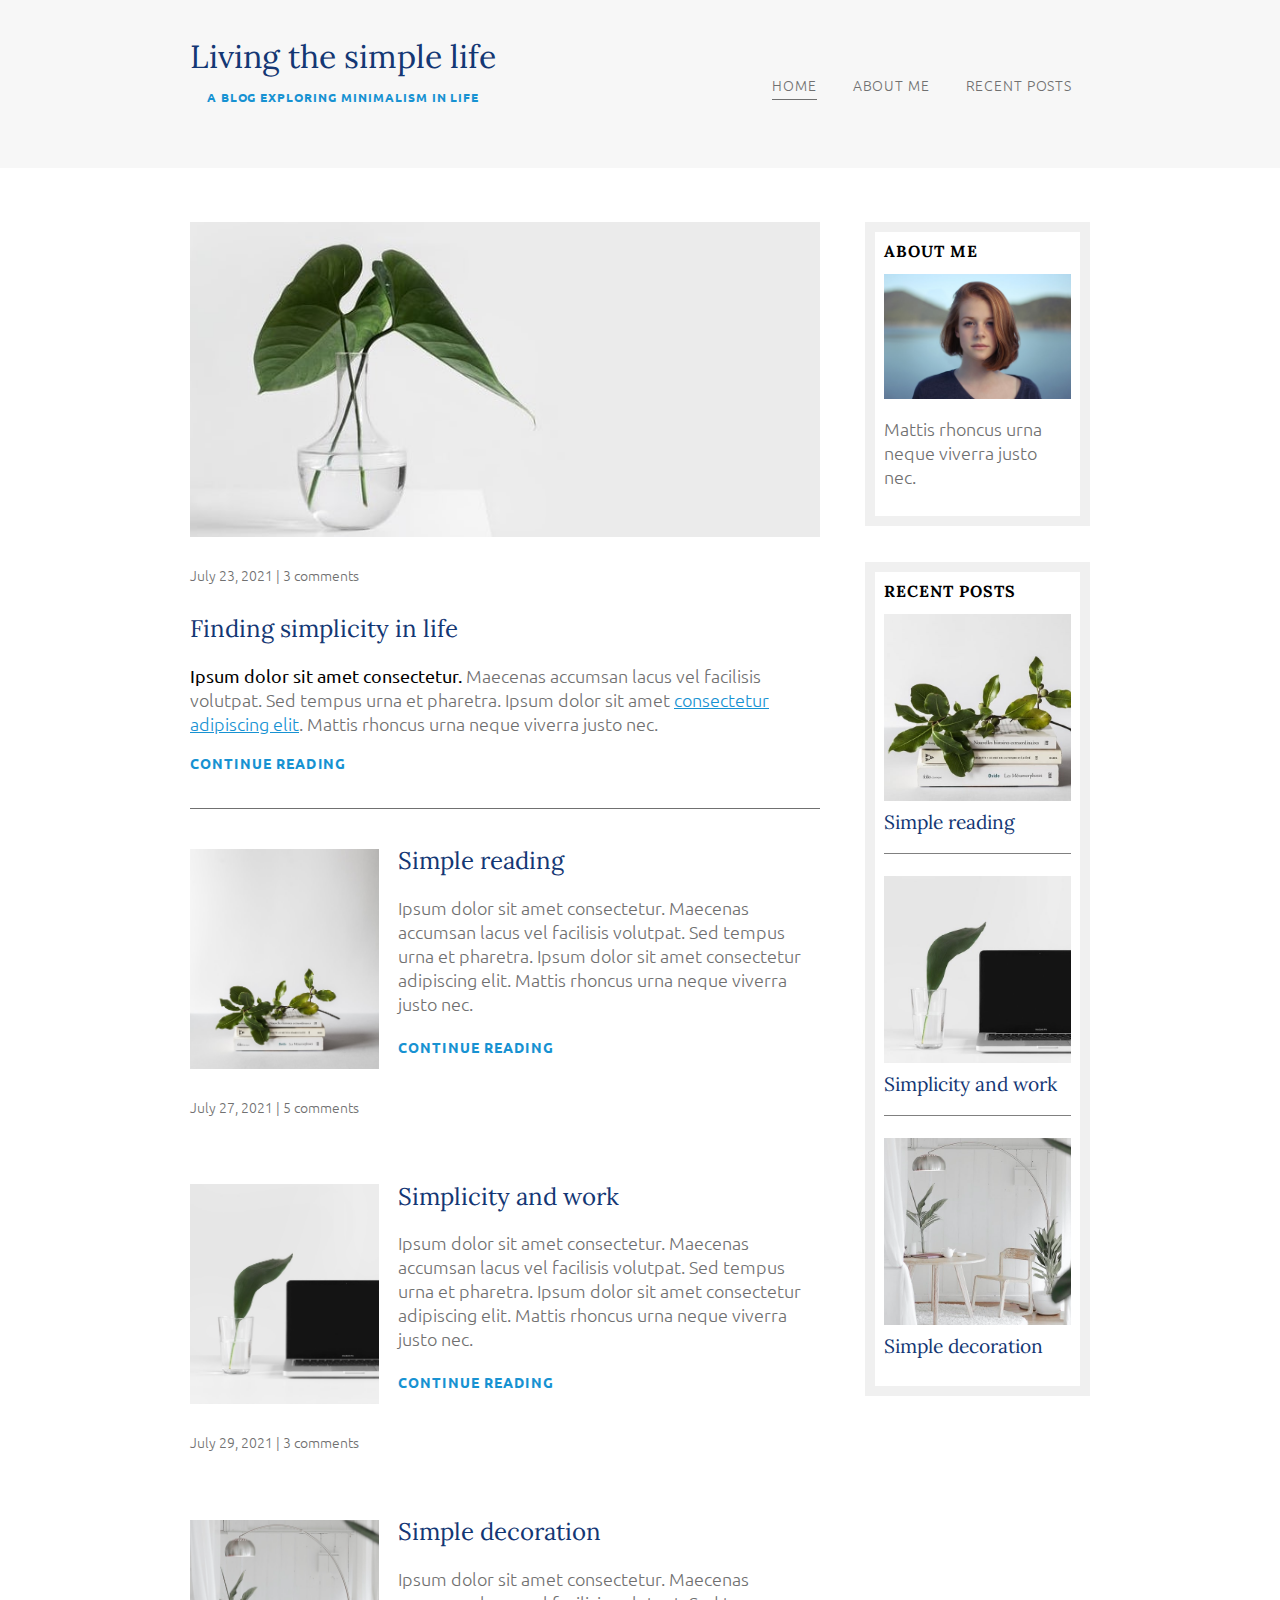
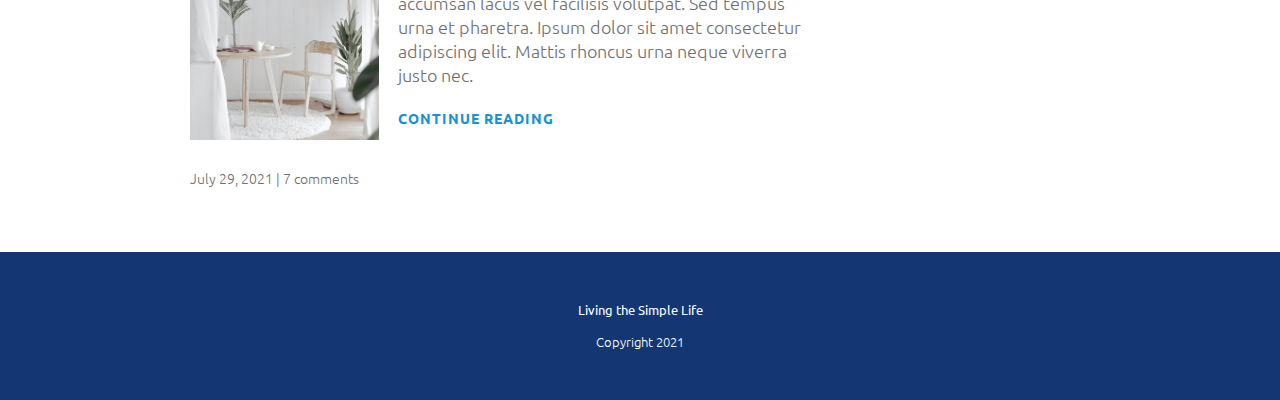
<file: index.html>
<!DOCTYPE html>
<html lang="en">
<head>
    <meta charset="UTF-8">
    <meta http-equiv="X-UA-Compatible" content="IE=edge">
    <meta name="viewport" content="width=device-width, initial-scale=1.0">
    <title>Document</title>
    <link href="https://fonts.googleapis.com/css2?family=Ubuntu:wght@300,400,700,800&display=swap" rel="stylesheet">
    <link href="https://fonts.googleapis.com/css2?family=Lora&family=Ubuntu:wght@300,400&display=swap" rel="stylesheet">
    <link rel="stylesheet" href="css/styles.css">
</head>
<body>
    <header>
        <div class="container container-flex">
            <div class="title">
                <h1>Living the simple life</h1>
                <p class="subtitle">A blog exploring minimalism in life</p>
            </div>

            <nav>
                <ul>
                    <li><a href="index.html" class="current-page">Home</a></li>
                    <li><a href="about-me.html">About me</a></li>
                    <li><a href="recent-posts.html" target="_blank">Recent posts</a></li>
                </ul>
            </nav>
        </div>
    </header>

    <div class="container container-flex">
        <main role="main">
            <article class="article-featured">
                <h2 class="article-title">Finding simplicity in life</h2>
                <img src="img/plant.jpeg" alt="Plant" class="article-image">
                <p class="article-info">July 23, 2021 | 3 comments</p>
                <p class="article-body"><strong>Ipsum dolor sit amet consectetur.</strong> Maecenas accumsan lacus vel facilisis volutpat. Sed tempus urna et pharetra. Ipsum dolor sit amet <a href="#" class="article-link">consectetur adipiscing elit</a>. Mattis rhoncus urna neque viverra justo nec. </p>
                <a href="#" class="article-read-more">Continue reading</a>
            </article>


            <article class="article-recent">
                <div class="article-recent-main">
                    <h2 class="article-title">Simple reading</h2>
                    <p class="article-body">Ipsum dolor sit amet consectetur. Maecenas accumsan lacus vel facilisis volutpat. Sed tempus urna et pharetra. Ipsum dolor sit amet consectetur adipiscing elit. Mattis rhoncus urna neque viverra justo nec. </p>
                    <a href="#" class="article-read-more">Continue reading</a>
                </div>
                <div class="article-recent-secondary">
                    <img src="img/books.jpeg" alt="Books" class="article-image">
                    <p class="article-info">July 27, 2021 | 5 comments</p>
                </div>
            </article>


            <article class="article-recent">
                <div class="article-recent-main">
                    <h2 class="article-title">Simplicity and work</h2>
                    <p class="article-body">Ipsum dolor sit amet consectetur. Maecenas accumsan lacus vel facilisis volutpat. Sed tempus urna et pharetra. Ipsum dolor sit amet consectetur adipiscing elit. Mattis rhoncus urna neque viverra justo nec.</p>
                    <a href="#" class="article-read-more">Continue reading</a>
                </div>
                <div class="article-recent-secondary">
                    <img src="img/work.jpeg" alt="Laptop" class="article-image">
                    <p class="article-info">July 29, 2021 | 3 comments</p>
                </div>
            </article>

            <article class="article-recent">
                <div class="article-recent-main">
                    <h2 class="article-title">Simple decoration</h2>
                    <p class="article-body">Ipsum dolor sit amet consectetur. Maecenas accumsan lacus vel facilisis volutpat. Sed tempus urna et pharetra. Ipsum dolor sit amet consectetur adipiscing elit. Mattis rhoncus urna neque viverra justo nec. </p>
                    <a href="#" class="article-read-more">Continue reading</a>
                </div>
                <div class="article-recent-secondary">
                    <img src="img/home.jpeg" alt="Home decoration" class="article-image">
                    <p class="article-info">July 29, 2021 | 7 comments</p>
                </div>
            </article>


        </main>


        <aside class="sidebar">
            <div class="sidebar-widget">
                <h2 class="widget-title">About me</h2>
                <img src="img/me.jpeg" alt="Author" class="widget-image">
                <p class="widget-body">Mattis rhoncus urna neque viverra justo nec.</p>
            </div>

            <div class="sidebar-widget">
                <h2 class="widget-title">Recent posts</h2>
                <div class="widget-recent-post">
                    <h3 class="widget-post-title">Simple reading</h3>
                    <img src="img/books-copy.jpeg" alt="" class="widget-image">
                </div>

                <div class="widget-recent-post">
                    <h3 class="widget-post-title">Simplicity and work</h3>
                    <img src="img/work-copy.jpeg" alt="" class="widget-image">
                </div>

                <div class="widget-recent-post">
                    <h3 class="widget-post-title">Simple decoration</h3>
                    <img src="img/home-copy.jpeg" alt="" class="widget-image">
                </div>

            </div>
        </aside>
    </div>


    <footer>
        <p><strong>Living the Simple Life</strong></p>
        <p>Copyright 2021</p>
    </footer>

</body>
</html>
</file>
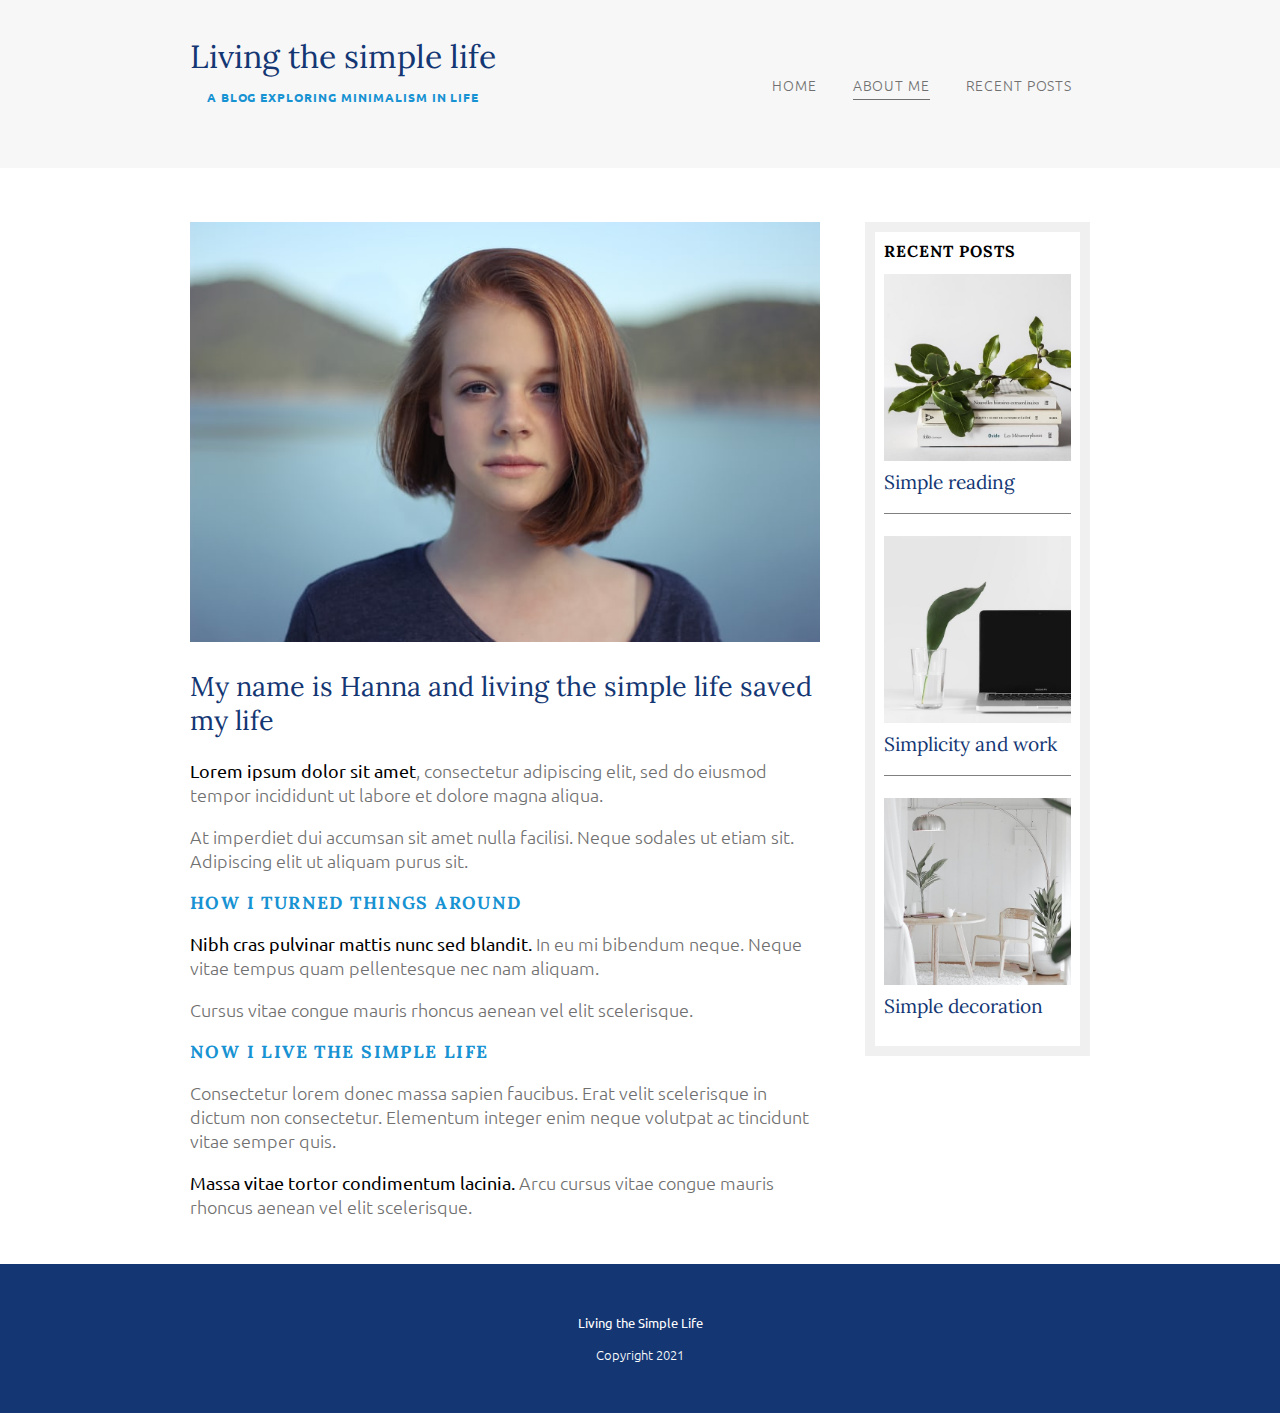
<file: about-me.html>
<!DOCTYPE html>
<html lang="en">
<head>
    <meta charset="UTF-8">
    <meta http-equiv="X-UA-Compatible" content="IE=edge">
    <meta name="viewport" content="width=device-width, initial-scale=1.0">
    <title>Document</title>
    <link href="https://fonts.googleapis.com/css2?family=Ubuntu:wght@300,400,700,800&display=swap" rel="stylesheet">
    <link href="https://fonts.googleapis.com/css2?family=Lora&family=Ubuntu:wght@300,400&display=swap" rel="stylesheet">
    <link rel="stylesheet" href="css/styles.css">
</head>
<body>
    <header>
        <div class="container container-flex">
            <div class="title">
                <h1>Living the simple life</h1>
                <p class="subtitle">A blog exploring minimalism in life</p>
            </div>

            <nav>
                <ul>
                    <li><a href="index.html">Home</a></li>
                    <li><a href="about-me.html" class="current-page">About me</a></li>
                    <li><a href="recent-posts.html">Recent posts</a></li>
                </ul>
            </nav>
        </div>
    </header>

    <div class="container container-flex">
        <main role="main">
            <div class="container-me">
                <img src="img/me.jpeg"class="image-full">
                <h2>My name is Hanna and living the simple life saved my life</h2>

                <p><strong>Lorem ipsum dolor sit amet</strong>, consectetur adipiscing elit, sed do eiusmod tempor incididunt ut labore et dolore magna aliqua. </p>
                <p>At imperdiet dui accumsan sit amet nulla facilisi. Neque sodales ut etiam sit. Adipiscing elit ut aliquam purus sit.</p>

                <h3  class="about-me-title">How I turned things around</h3>
                <p><strong>Nibh cras pulvinar mattis nunc sed blandit. </strong>In eu mi bibendum neque. Neque vitae tempus quam pellentesque nec nam aliquam.</p>
                <p>Cursus vitae congue mauris rhoncus aenean vel elit scelerisque.</p>

                <h3  class="about-me-title">Now I live the simple life</h3>
                <p>Consectetur lorem donec massa sapien faucibus. Erat velit scelerisque in dictum non consectetur. Elementum integer enim neque volutpat ac tincidunt vitae semper quis.</p>
                <p><strong>Massa vitae tortor condimentum lacinia.</strong> Arcu cursus vitae congue mauris rhoncus aenean vel elit scelerisque.</p>
        </div>
        </main>


        <aside class="sidebar">
            <div class="sidebar-widget">
                <h2 class="widget-title">Recent posts</h2>
                <div class="widget-recent-post">
                    <h3 class="widget-post-title">Simple reading</h3>
                    <img src="img/books-copy.jpeg" alt="" class="widget-image">
                </div>

                <div class="widget-recent-post">
                    <h3 class="widget-post-title">Simplicity and work</h3>
                    <img src="img/work-copy.jpeg" alt="" class="widget-image">
                </div>

                <div class="widget-recent-post">
                    <h3 class="widget-post-title">Simple decoration</h3>
                    <img src="img/home-copy.jpeg" alt="" class="widget-image">
                </div>

            </div>
        </aside>
    </div>


    <footer>
        <p><strong>Living the Simple Life</strong></p>
        <p>Copyright 2021</p>
    </footer>

</body>
</html>
</file>
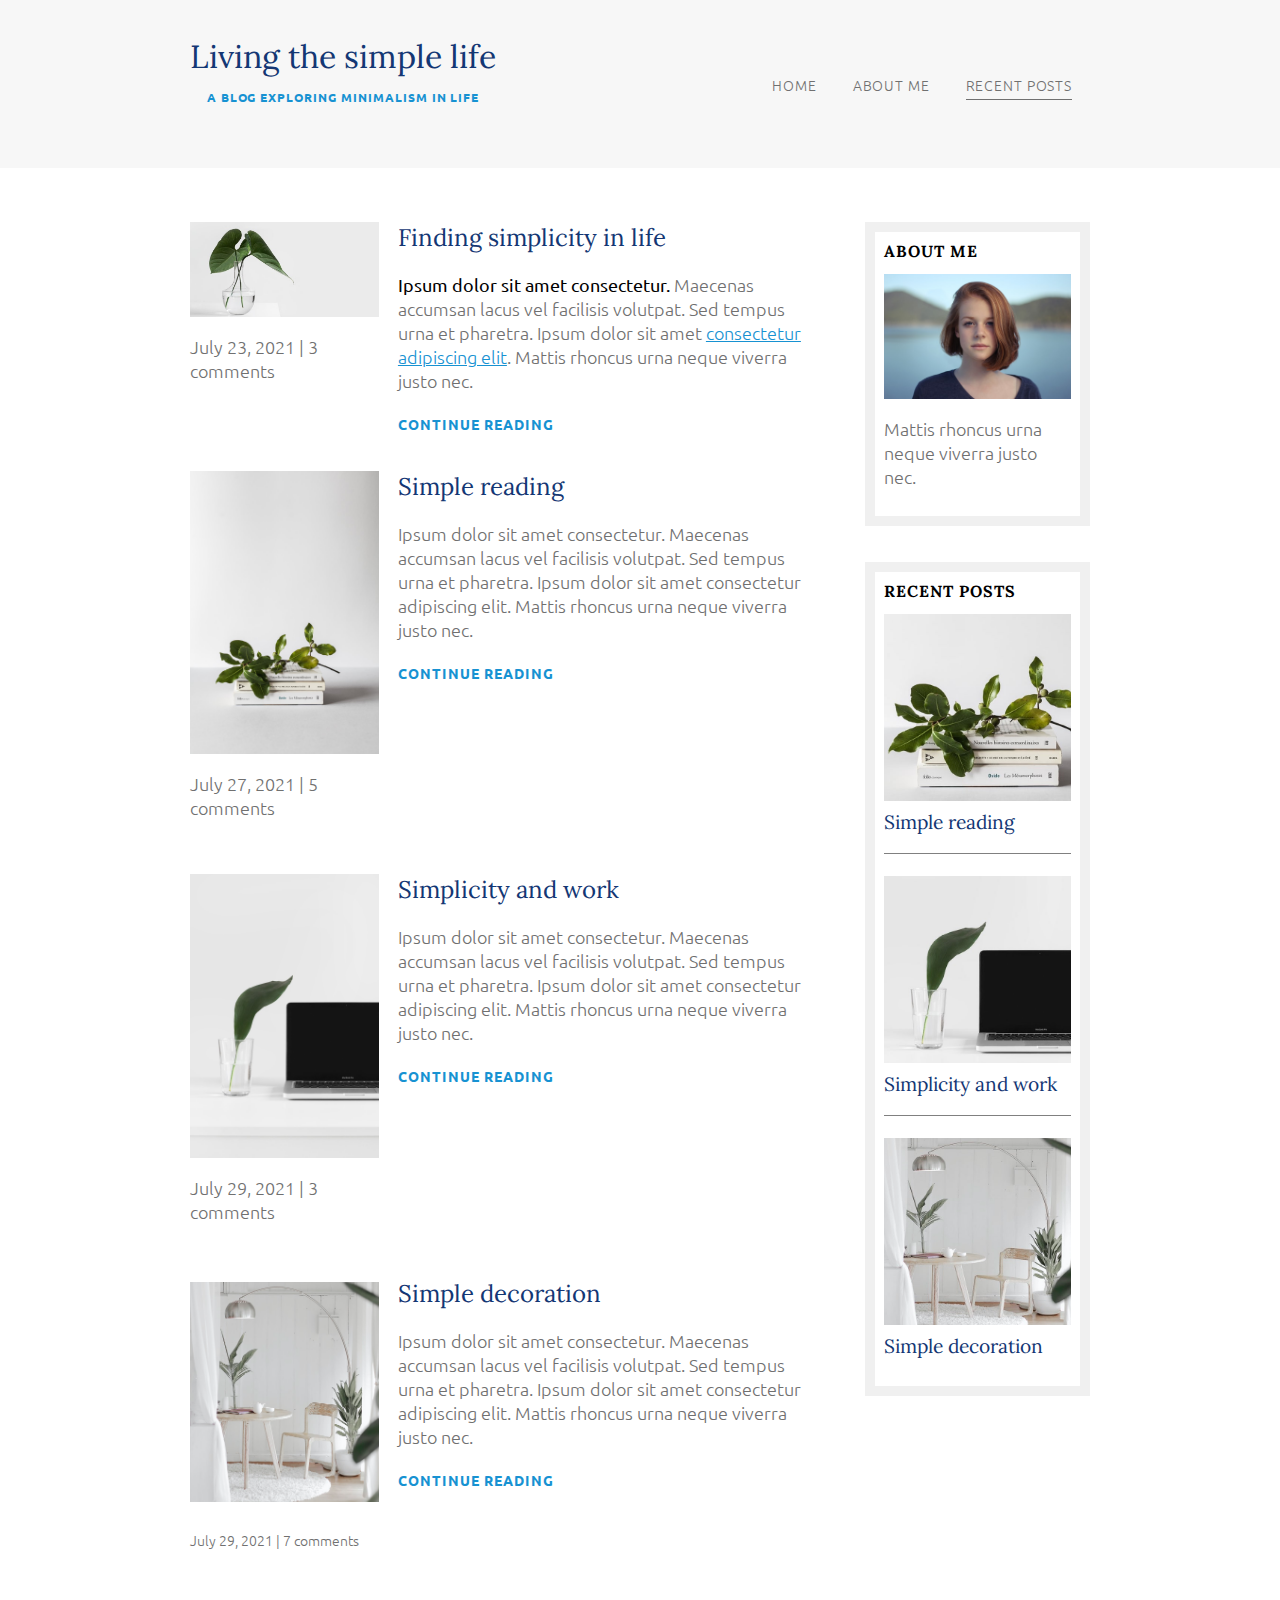
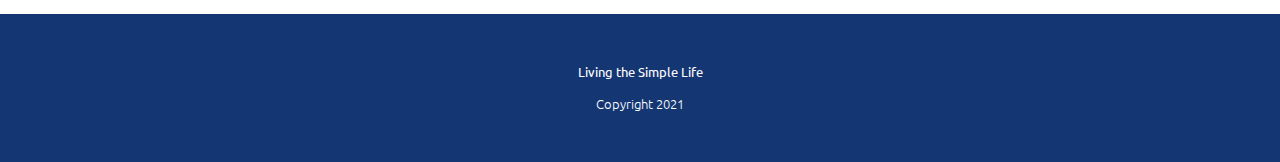
<file: recent-posts.html>
<!DOCTYPE html>
<html lang="en">
<head>
    <meta charset="UTF-8">
    <meta http-equiv="X-UA-Compatible" content="IE=edge">
    <meta name="viewport" content="width=device-width, initial-scale=1.0">
    <title>Document</title>
    <link href="https://fonts.googleapis.com/css2?family=Ubuntu:wght@300,400,700,800&display=swap" rel="stylesheet">
    <link href="https://fonts.googleapis.com/css2?family=Lora&family=Ubuntu:wght@300,400&display=swap" rel="stylesheet">
    <link rel="stylesheet" href="css/styles.css">
</head>
<body>
    <header>
        <div class="container container-flex">
            <div class="title">
                <h1>Living the simple life</h1>
                <p class="subtitle">A blog exploring minimalism in life</p>
            </div>

            <nav>
                <ul>
                    <li><a href="img/index.html">Home</a></li>
                    <li><a href="img/about-me.html">About me</a></li>
                    <li><a href="img/Frecent-posts.html" class="current-page">Recent posts</a></li>
                </ul>
            </nav>
        </div>
    </header>

    <div class="container container-flex">
        <main role="main">

            <article class="article-recent">
                <div class="article-recent-main">
                    <h2 class="article-title">Finding simplicity in life</h2>
                    <p class="article-body"><strong>Ipsum dolor sit amet consectetur.</strong> Maecenas accumsan lacus vel facilisis volutpat. Sed tempus urna et pharetra. Ipsum dolor sit amet <a href="#" class="article-link">consectetur adipiscing elit</a>. Mattis rhoncus urna neque viverra justo nec. </p>
                    <a href="#" class="article-read-more">Continue reading</a>
                </div>
                <div class="article-recent-secondary">
                    <img src="img/plant.jpeg" alt="Plant" class="img/article-image">
                    <p class="img/article-info">July 23, 2021 | 3 comments</p>
                </div>
            </article>

            <article class="article-recent">
                <div class="article-recent-main">
                    <h2 class="article-title">Simple reading</h2>
                    <p class="article-body">Ipsum dolor sit amet consectetur. Maecenas accumsan lacus vel facilisis volutpat. Sed tempus urna et pharetra. Ipsum dolor sit amet consectetur adipiscing elit. Mattis rhoncus urna neque viverra justo nec. </p>
                    <a href="#" class="article-read-more">Continue reading</a>
                </div>
                <div class="article-recent-secondary">
                    <img src="img/books.jpeg" alt="Books" class="img/article-image">
                    <p class="img/article-info">July 27, 2021 | 5 comments</p>
                </div>
            </article>


            <article class="article-recent">
                <div class="article-recent-main">
                    <h2 class="article-title">Simplicity and work</h2>
                    <p class="article-body">Ipsum dolor sit amet consectetur. Maecenas accumsan lacus vel facilisis volutpat. Sed tempus urna et pharetra. Ipsum dolor sit amet consectetur adipiscing elit. Mattis rhoncus urna neque viverra justo nec.</p>
                    <a href="#" class="article-read-more">Continue reading</a>
                </div>
                <div class="article-recent-secondary">
                    <img src="img/work.jpeg" alt="Laptop" class="img/article-image">
                    <p class="img/article-info">July 29, 2021 | 3 comments</p>
                </div>
            </article>

            <article class="article-recent">
                <div class="article-recent-main">
                    <h2 class="article-title">Simple decoration</h2>
                    <p class="article-body">Ipsum dolor sit amet consectetur. Maecenas accumsan lacus vel facilisis volutpat. Sed tempus urna et pharetra. Ipsum dolor sit amet consectetur adipiscing elit. Mattis rhoncus urna neque viverra justo nec. </p>
                    <a href="#" class="article-read-more">Continue reading</a>
                </div>
                <div class="article-recent-secondary">
                    <img src="img/home.jpeg" alt="Home decoration" class="article-image">
                    <p class="article-info">July 29, 2021 | 7 comments</p>
                </div>
            </article>


        </main>


        <aside class="sidebar">
            <div class="sidebar-widget">
                <h2 class="widget-title">About me</h2>
                <img src="img/me.jpeg" alt="Author" class="widget-image">
                <p class="widget-body">Mattis rhoncus urna neque viverra justo nec.</p>
            </div>

            <div class="sidebar-widget">
                <h2 class="widget-title">Recent posts</h2>
                <div class="widget-recent-post">
                    <h3 class="widget-post-title">Simple reading</h3>
                    <img src="img/books-copy.jpeg" alt="" class="widget-image">
                </div>

                <div class="widget-recent-post">
                    <h3 class="widget-post-title">Simplicity and work</h3>
                    <img src="img/work-copy.jpeg" alt="" class="widget-image">
                </div>

                <div class="widget-recent-post">
                    <h3 class="widget-post-title">Simple decoration</h3>
                    <img src="img/home-copy.jpeg" alt="" class="widget-image">
                </div>

            </div>
        </aside>
    </div>


    <footer>
        <p><strong>Living the Simple Life</strong></p>
        <p>Copyright 2021</p>
    </footer>

</body>
</html>
</file>
<file: css/styles.css>
body {
    margin: 0;
    font-family: Ubuntu, Arial, sans-serif;
    font-size: 1.125rem;
    font-weight: 300;
}

img {
    max-width: 100%;
    display: block;
}

/* ==========================
    Typoghraphy 
=========================== */


nav a {
    text-decoration: none;
    text-transform: uppercase;
    color: #707070;
    font-size: 0.9rem;
    letter-spacing: 0.06em; 
    padding: 0.25em 0;
}

h1, h2, h3 {
    font-family: Lora, serif;
    font-weight: 400;
    color: #143774;
    margin-top: 0;
}

h1 {
    font-size: 2rem;
    margin: 0;
}

.widget-title {
    text-transform: uppercase;
    letter-spacing: 0.06em; 
    color: black;
    font-weight: 700;
}

p {
    color: #707070;
}

strong{
    color: black;
}

footer p, footer strong {
    color: white;
    font-size: 0.8rem;
}

/* h1 subtitle */ 
.subtitle, .article-read-more{
    text-transform: uppercase;
    font-weight: 700;
    font-size: 0.75rem;
    letter-spacing: 0.08em;
    color: #1792D2;
}

.article-title {
    font-size: 1.5rem;
}

.about-me-title {
    text-transform: uppercase;
    font-weight: 700;
    font-size: 1.1rem;
    letter-spacing: 0.08em;
    color: #1792D2;
}

.article-body {
    margin-top: 0;
}

.article-read-more, .article-info {
    font-size: 0.875rem;
}

.article-read-more {
    text-decoration: none;
}

.article-read-more:hover,
.article-read-more:focus {
    color: #143774;
    text-decoration: underline;
}

.article-link {
    color:#1792D2;
}

.article-link:hover,
.article-link:focus {
    color:#143774;
}

.article-info {
    margin: 2em 0;
}

/* ==========================
    Layout
=========================== */

.container {
    width: 90%; 
    max-width: 900px;
    margin: 0 auto;
}

.container-flex {
    display: flex;
    justify-content: space-between;
    flex-direction: column;
}

header {
    background-color: #f1f1f193;
    padding: 2em 0;
    text-align: center;
    box-sizing: border-box;
    margin-bottom: 3em;
}

.image-full {
    margin-bottom: 1.5em;
    width: 100%;
    display: block;
}

.container-me {
    margin-bottom: 2.5em;
}

/* navigation */

nav ul {
    margin: 1em 0;
    padding: 0;
    display: flex;
    justify-content: center;
    flex-direction: column; 
}

nav li {
    list-style-type: none;
    margin-left: 2em;
    margin: 1em;
}


nav a:hover,
nav a:focus {
    color: #1792D2;
}

.current-page {
    border-bottom: 1px solid#707070; 
}

.current-page:hover {
    color:#707070;
}


footer {
    height: 10%;
    background-color:#143774;
    text-align: center;
    padding: 2em;
}

/* articles */
.article-featured {
    display: flex;
    flex-direction: column;
    border-bottom: 1px solid #707070;
    padding-bottom: 2em;
    margin-bottom: 2em;
}

.article-image {
    order: -2;
}

.article-info{
    order: -1;
}

.article-recent {
    display: flex;
    flex-direction: column;
    margin-bottom: 2em;
}

.article-recent-main {
    order: 2;
}

.article-recent-secondary {
    order: 1;
}

/* widgets */

.sidebar-widget {
    border: 10px solid rgb(240, 240, 240);
    padding: 0.5em;
    margin-bottom: 2em;
}

.widget-recent-post {
    display: flex;
    flex-direction: column;
    border-bottom: 1px solid gray;
    margin-bottom: 1.2em;
}

.widget-recent-post:nth-of-type(3) {
    border-bottom: none;
    margin-bottom: 0;
}

.widget-post-title {
    order: 2;
    margin-bottom: 1em;
}

.widget-image {
    margin-bottom: 0.5em;
}

/* desktop */


@media (min-width: 675px) {
    .container-flex {
        flex-direction: row;
    }

    .article-recent {
        flex-direction: row;
        justify-content: space-between;
    }

    .article-recent-main {
        width: 67%;
    }

    .article-recent-secondary {
        width: 30%;
    }

    .article-recent .article-image {
        height: 220px;
        width: 100%;
        object-fit: cover;
        object-position: 15%;
        margin-top: 0.2em;
    }

    nav ul {
        flex-direction: row;
    }

    main {
        width: 70%;
    }
    
    aside {
        width: 25%;
        min-width: 160px;
    }

    .widget-title {
        font-size: 1rem;
    }

    .widget-post-title {
        font-size: 1.2rem;
    }

}
</file>
